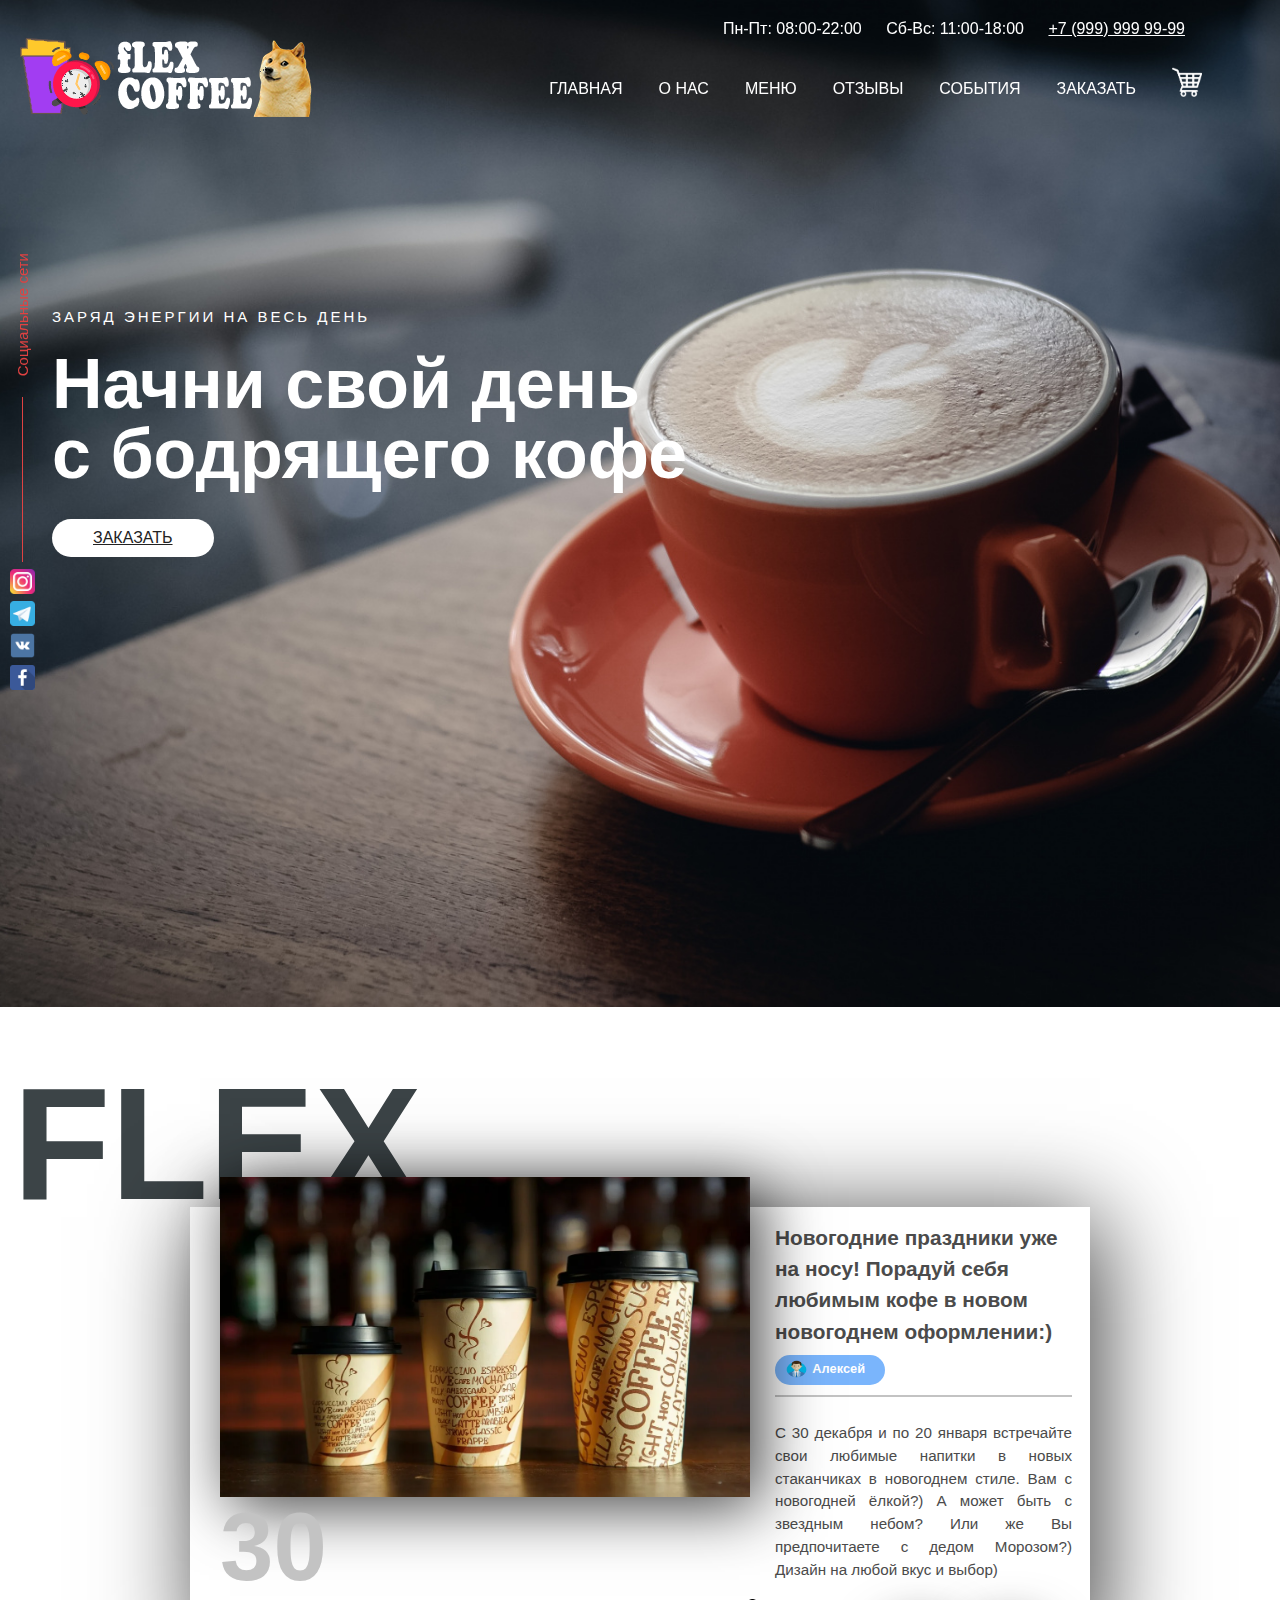
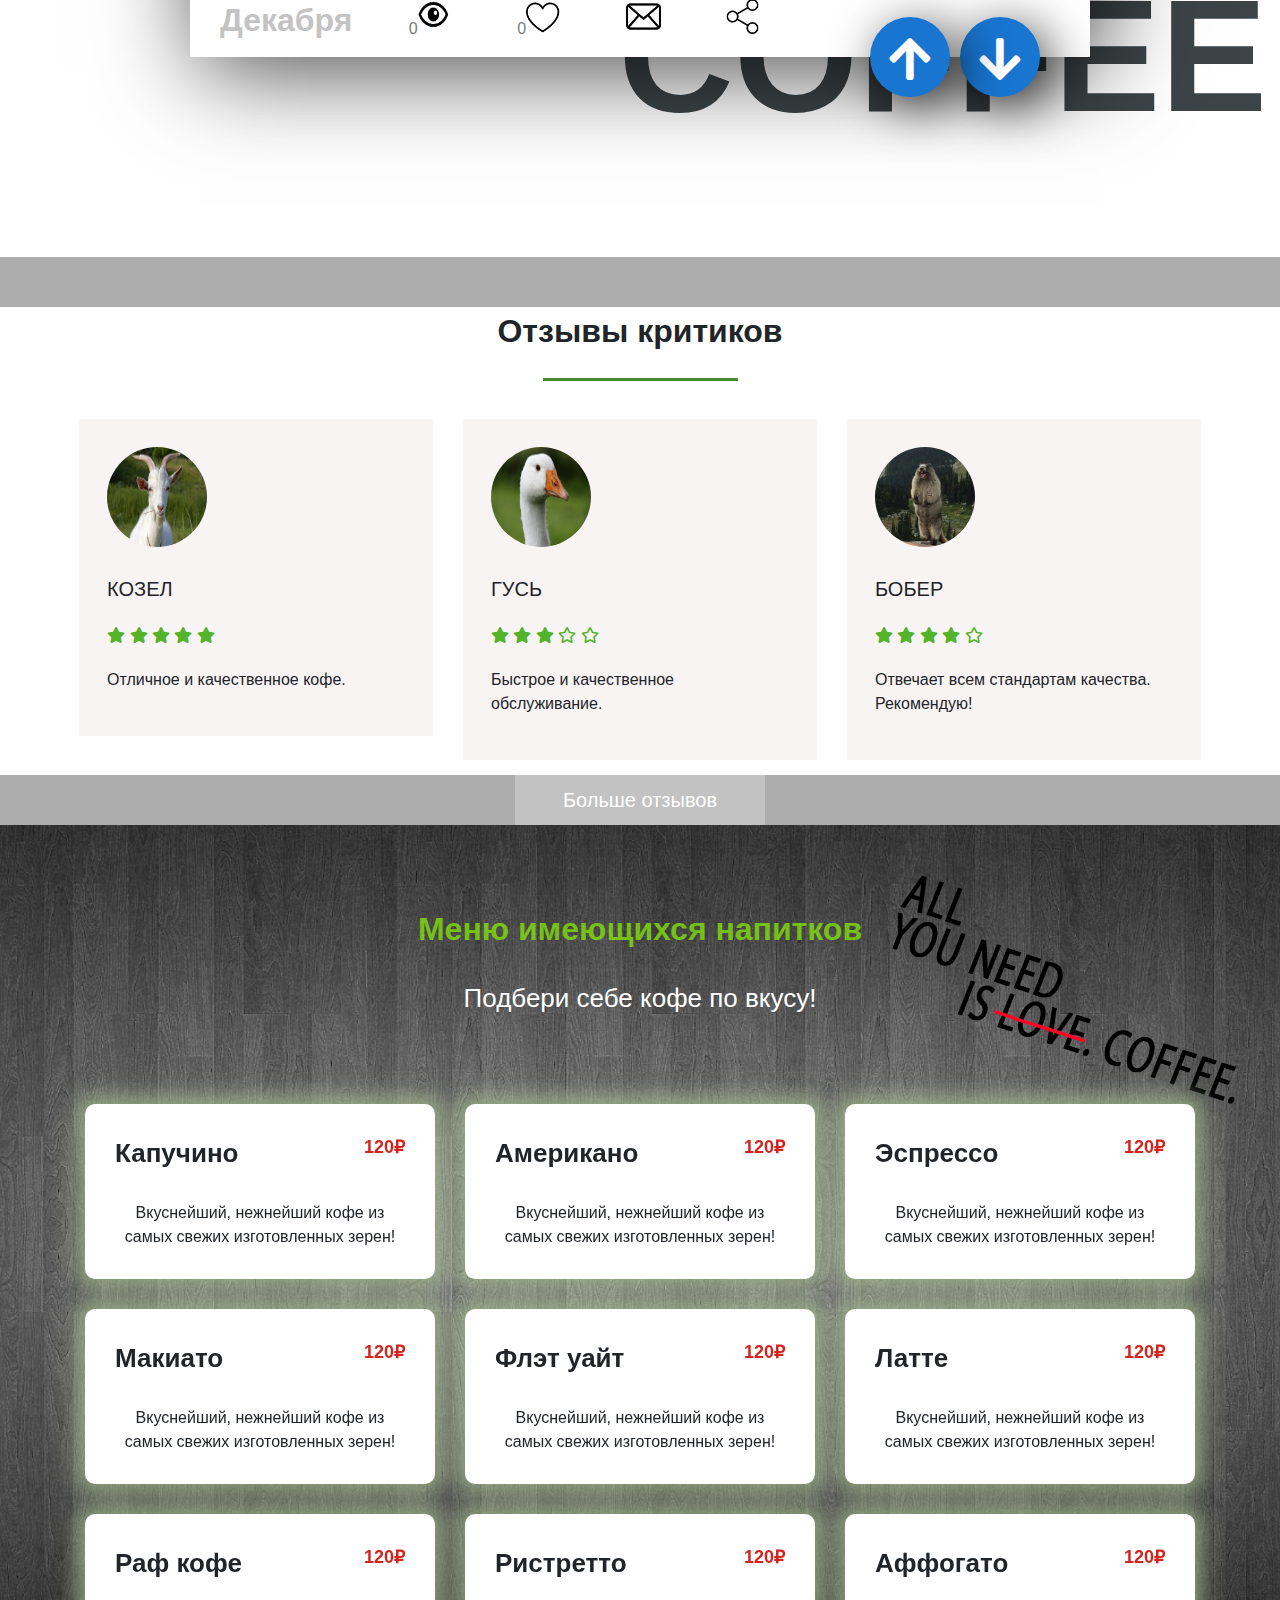
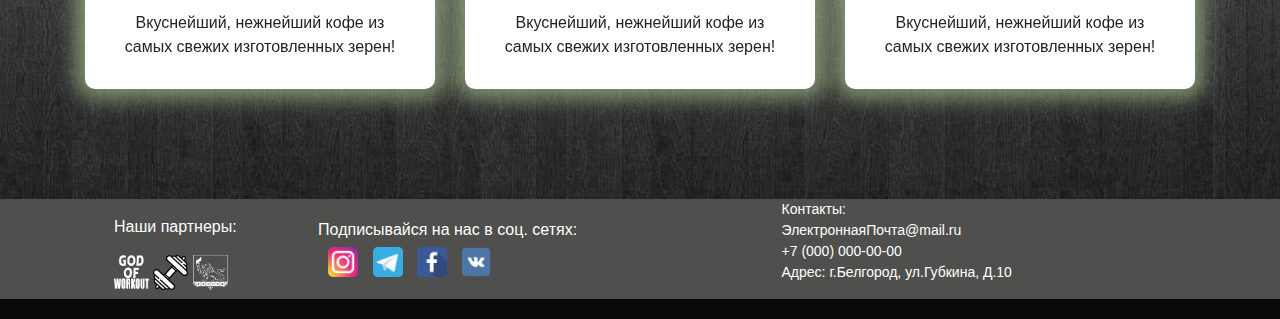
<file: reviewsAndEvents.html>
<!DOCTYPE html>
<html lang="en">
<head>
    <meta charset="UTF-8">
    <meta name="viewport" content="width=device-width, initial-scale=1">
    <title>Flex Coffee</title>
    <link href="https://fonts.googleapis.com/css?family=Poppins:100,200,400,300,500,600,700" rel="stylesheet"> 
    <link rel="stylesheet" href="https://use.fontawesome.com/releases/v5.5.0/css/all.css">
    <link href="https://fonts.googleapis.com/css?family=Great+Vibes" rel="stylesheet">
    <link rel="stylesheet" href="css/style.css">
    <link rel="icon" href="icons/logo.ico" type="image/x-icon">
</head>
<body>

    <!--навигационное меню-->
    <header id="header" id="home">
        <div class="header-top">
            <div class="container">
                <div class="row justify-content-end">
                    <div class="Schedule">
                        <ul>
                            <li>
                                Пн-Пт: 08:00-22:00
                            </li>
                            <li>
                                Сб-Вс: 11:00-18:00
                            </li>
                            <li>
                                <a href="+7 (919) 438 51-99">+7 (999) 999 99-99</a>
                            </li>				  					
                        </ul>
                    </div>
                </div>			  					
            </div>
        </div>
        <div class="container">
            <div class="row align-items-center justify-content-between d-flex">
                <div id="logo">
                    <a href="index.html"><img src="img/logo.png" alt="" title="" /></a>
                </div>
                <nav id="nav-menu-container">
                    <ul class="nav-menu">
                        <li class="menu-active"><a href="index.html#home">Главная</a></li>
                        <li class="menu-active"><a href="index.html#about">О нас</a></li>
                        <li class="menu-active"><a href="index.html#coffee">Меню</a></li>
                        <li class="menu-active"><a href="reviewsAndEvents.html#review">Отзывы</a></li>
                        <li class="menu-active"><a href="reviewsAndEvents.html#blog">События</a></li>
                        <li class="menu-active"><a href="#openModal">Заказать</a></li>
                        <li class="menu-active"><a href="#buy"><img class="buyCoffee" src="img/Корзина.png"></a></li>
                    </ul>
                </nav>

                <!--гамбургер меню-->
                <div class="hamburger-menu">
                    <input id="menu__toggle" type="checkbox" />
                    <label class="menu__btn" for="menu__toggle">
                      <span></span>
                    </label>
                    <div id="logoGam">
                        <a href="index.html"><img src="img/signatureWinter.png" alt="" title="" /></a>
                    </div>
                    <ul class="menu__box">
                      <li><a class="menu__item" href="index.html#home">Главная</a></li>
                      <li><a class="menu__item" href="index.html#about">О нас</a></li>
                      <li><a class="menu__item" href="index.html#coffee">Меню</a></li>
                      <li><a class="menu__item" href="reviewsAndEvents.html#review">Отзывы</a></li>
                      <li><a class="menu__item" href="reviewsAndEvents.html#blog">События</a></li>
                      <li><a class="menu__item" href="#openModal">Заказать</a></li>
                      <li><a class="menu__item" href="#buy">Корзина</a></li>
                    </ul>
                </div> 		
            </div>
        </div>
    </header>
    <!--навигационное меню-->

    <!-- банер начальный -->
    <section class="banner-area" id="home">	
        <div class="containerBanner">
            <div class="row fullscreen d-flex align-items-center justify-content-start">
                <div class="banner-content col-lg-7">
                    <h6 class="text-white text-uppercase">Заряд энергии на весь день</h6>
                    <h1>
                        Начни свой день <br>
                        с бодрящего кофе				
                    </h1>

                    <!--Модальное окно кнопка-->
                    <a href="#openModal" class="primary-btn text-uppercase">Заказать</a>
                    <!--Модальное окно кнопка-->

                </div>											
            </div>
        </div>
    </section>
	<!-- банер -->

    <!--Модальное окно-->
    <div id="openModal" class="modal">
        <div class="modal-dialog">
          <div class="modal-content">
            <div class="modal-header">
              <h3 class="modal-title">Оформить заказ</h3>
              <a href="#close" title="Close" class="close">X</a>
            </div>
            <div class="modal-body"> 
              <form>
                <h3>Выбор кофе</h3>
                <div class="containerCoffeeModal">

                    Капучино:<input type="number" name="someid" placeholder="0" min="0" class="textBoxCoffee" id="CappuccinoNum"/>
                    Сахар:<input type="number" name="someid" placeholder="0" min="0" class="textBoxCoffee" id="CappuccinoSugar"/>
                    <br>
                    Молоко: <input type="checkbox" name="scales" id="CappuccinoMilk">
                    Добавки:
                    <select id="selectvalue" class="CappuccinoSelect">
                        <option>Нет</option>
                        <option>Карамель</option>    
                        <option>Шоколад</option>
                        <option>Покислее</option>
                        <option>Поострее</option>
                        <option>Погорчее</option>
                    </select>

                </div>
                <div class="containerCoffeeModal">
                    
                    Американо:<input type="number" name="someid" placeholder="0" min="0" class="textBoxCoffee" id="AmericanoNum"/>
                    Сахар:<input type="number" name="someid" placeholder="0" min="0" class="textBoxCoffee" id="AmericanoSugar"/>
                    <br>
                    Молоко: <input type="checkbox" name="scales" id="AmericanoMilk">
                    Добавки:
                    <select id="selectvalue" class="AmericanoSelect">
                        <option>Нет</option>
                        <option>Карамель</option>    
                        <option>Шоколад</option>
                        <option>Покислее</option>
                        <option>Поострее</option>
                        <option>Погорчее</option>
                    </select>

                </div>
                <div class="containerCoffeeModal">
                    
                    Эспрессо:<input type="number" name="someid" placeholder="0" min="0" class="textBoxCoffee" id="EspressoNum"/>
                    Сахар:<input type="number" name="someid" placeholder="0" min="0" class="textBoxCoffee" id="EspressoSugar"/>
                    <br>
                    Молоко: <input type="checkbox" name="scales" id="EspressoMilk">
                    Добавки:
                    <select id="selectvalue" class="EspressoSelect">
                        <option>Нет</option>
                        <option>Карамель</option>    
                        <option>Шоколад</option>
                        <option>Покислее</option>
                        <option>Поострее</option>
                        <option>Погорчее</option>
                    </select>

                </div>
                <div class="containerCoffeeModal">

                    Макиато:<input type="number" name="someid" placeholder="0" min="0" class="textBoxCoffee" id="MacchiatoNum"/>
                    Сахар:<input type="number" name="someid" placeholder="0" min="0" class="textBoxCoffee" id="MacchiatoSugar"/>
                    <br>
                    Молоко: <input type="checkbox" name="scales" id="MacchiatoMilk">
                    Добавки:
                    <select id="selectvalue" class="MacchiatoSelect">
                        <option>Нет</option>
                        <option>Карамель</option>    
                        <option>Шоколад</option>
                        <option>Покислее</option>
                        <option>Поострее</option>
                        <option>Погорчее</option>
                    </select>

                </div>
                <div class="containerCoffeeModal">
                    
                    Флэт уайт:<input type="number" name="someid" placeholder="0" min="0" class="textBoxCoffee" id="flatWhiteNum"/>
                    Сахар:<input type="number" name="someid" placeholder="0" min="0" class="textBoxCoffee" id="flatWhiteSugar"/>
                    <br>
                    Молоко: <input type="checkbox" name="scales" id="flatWhiteMilk">
                    Добавки:
                    <select id="selectvalue" class="flatWhiteSelect">
                        <option>Нет</option>
                        <option>Карамель</option>    
                        <option>Шоколад</option>
                        <option>Покислее</option>
                        <option>Поострее</option>
                        <option>Погорчее</option>
                    </select>

                </div>
                <div class="containerCoffeeModal">
                    
                    Латте:<input type="number" name="someid" placeholder="0" min="0" class="textBoxCoffee" id="latteNum"/>
                    Сахар:<input type="number" name="someid" placeholder="0" min="0" class="textBoxCoffee" id="latteSugar"/>
                    <br>
                    Молоко: <input type="checkbox" name="scales" id="latteMilk">
                    Добавки:
                    <select id="selectvalue" class="latteSelect">
                        <option>Нет</option>
                        <option>Карамель</option>    
                        <option>Шоколад</option>
                        <option>Покислее</option>
                        <option>Поострее</option>
                        <option>Погорчее</option>
                    </select>

                </div>
                <div class="containerCoffeeModal">
                    
                    Раф кофе:<input type="number" name="someid" placeholder="0" min="0" class="textBoxCoffee" id="rafCoffeeNum"/>
                    Сахар:<input type="number" name="someid" placeholder="0" min="0" class="textBoxCoffee" id="rafCoffeeSugar"/>
                    <br>
                    Молоко: <input type="checkbox" name="scales" id="rafCoffeeMilk">
                    Добавки:
                    <select id="selectvalue" class="rafCoffeeSelect">
                        <option>Нет</option>
                        <option>Карамель</option>    
                        <option>Шоколад</option>
                        <option>Покислее</option>
                        <option>Поострее</option>
                        <option>Погорчее</option>
                    </select>
                
                </div>
                <div class="containerCoffeeModal">
                    
                    Ристретто:<input type="number" name="someid" placeholder="0" min="0" class="textBoxCoffee" id="ristrettoNum"/>
                    Сахар:<input type="number" name="someid" placeholder="0" min="0" class="textBoxCoffee" id="ristrettoSugar"/>
                    <br>
                    Молоко: <input type="checkbox" name="scales" id="ristrettoMilk">
                    Добавки:
                    <select id="selectvalue" class="ristrettoSelect">
                        <option>Нет</option>
                        <option>Карамель</option>    
                        <option>Шоколад</option>
                        <option>Покислее</option>
                        <option>Поострее</option>
                        <option>Погорчее</option>
                    </select>
                
                </div>
                <div class="containerCoffeeModal">
                    
                    Аффогато:<input type="number" name="someid" placeholder="0" min="0" class="textBoxCoffee" id="affogatoNum"/>
                    Сахар:<input type="number" name="someid" placeholder="0" min="0" class="textBoxCoffee" id="affogatoSugar"/>
                    <br>
                    Молоко: <input type="checkbox" name="scales" id="affogatoMilk">
                    Добавки:
                    <select id="selectvalue" class="affogatoSelect">
                        <option>Нет</option>
                        <option>Карамель</option>    
                        <option>Шоколад</option>
                        <option>Покислее</option>
                        <option>Поострее</option>
                        <option>Погорчее</option>
                    </select>
                
                </div>
                <div class="personalData">
                    Имя: <input type="text" name="someid" placeholder="Подпись на стаканчике" class="textBoxCoffeeName"/>
                </div>
                <div class="personalData">
                    Адрес: <input type="text" name="someid" placeholder="Адрес доставки" class="textBoxCoffeeAddress"/>
                </div>
                <div class="personalData">
                    Телефон: <input type="text" name="someid" placeholder="Номер телефона" class="textBoxCoffeePhone"/>
                </div>
                <div class="priceAndBtnCoffee">
                    <span class="priceCoffee">Стоимость: 0 руб.</span>
                </div>
                <div>   
                    <span>
                        <a class="btnBuyCoffee">Оформить заказ</a>
                    </span>
                </div>
              </form>
            </div>
          </div>
        </div>
      </div>
    <!--Модальное окно-->

    <!-- новости -->
    <div class="fond" id="blog">
        <span class="s1">FLEX</span>
        <span class="s2">COFFEE</span>
    </div>
    <div class="card">
        <div class="thumbnail">
            <img class="left" src="img/News.png">
        </div>
        <div class="right">
            <h1 id="themeNews">Новогодние праздники уже на носу! Порадуй себя любимым кофе в новом новогоднем оформлении:)</h1>
            <div class="author">
                <img src="img/avatar.png">
                <h2 id="nameNews">Алексей</h2>
            </div>
            <div class="separator"></div>
            <p id="descriptionNews">С 30 декабря и по 20 января встречайте свои любимые напитки в новых стаканчиках 
                в новогоднем стиле. Вам с новогодней ёлкой?) А может быть с звездным небом? Или же
                Вы предпочитаете с дедом Морозом?) Дизайн на любой вкус и выбор)
            </p>
        </div>
        <h5 class="num_new">30</h5>
        <h6 class="mounth">Декабря</h6>
        <ul class="new-butt">
            <li id="lookNews">0<img src="img/глаз.png"></li>
            <li id="likeNews">0<img class="like-heart" src="img/heart.png"></li>
            <li><img class="message-news" src="img/email.png"></li>
            <li><img class="repost-news" src="img/sharing.png"></i></li>
        </ul>
        <div class="fab" id="newsDown"><i class="fa fa-arrow-down fa-3x"></i></div>
        <div class="fab-up" id="newsUp"><i class="fa fa-arrow-up fa-3x"></i></div>
    </div>   
    <!-- новости -->

    <!-- отзывы критиков -->
    <div class="koguvcavis-varazdel" id="review"></div>
    <div class="sestim-donials"></div>
    <h1 class="center-comment">Отзывы критиков</h1>
    <div class="sectionesag"></div>
    <div class="sagestim-lonials">
        <div class="vemotau-vokusipol">
            <div class="testimonial">
                <img src="img/Аватарка1.png" alt="">
                <div class="gecedanam">Козел</div>
                <div class="apogered-gselected">
                    <i class="fas fa-star"></i>
                    <i class="fas fa-star"></i>
                    <i class="fas fa-star"></i>
                    <i class="fas fa-star"></i>
                    <i class="fas fa-star"></i>
                </div>
                <p>Отличное и качественное кофе.</p>
            </div>
        </div>
        <div class="vemotau-vokusipol">
            <div class="testimonial">
                <img src="img/Аватарка2.png" alt="">
                <div class="gecedanam">Гусь</div>
                <div class="apogered-gselected">
                    <i class="fas fa-star"></i>
                    <i class="fas fa-star"></i>
                    <i class="fas fa-star"></i>
                    <i class="far fa-star"></i>
                    <i class="far fa-star"></i>
                </div>
                <p>Быстрое и качественное обслуживание.</p>
            </div>
        </div>
        <div class="vemotau-vokusipol">
            <div class="testimonial">
                <img src="img/Аватарка3.png" alt="">
                <div class="gecedanam">Бобер</div>
                <div class="apogered-gselected">
                    <i class="fas fa-star"></i>
                    <i class="fas fa-star"></i>
                    <i class="fas fa-star"></i>
                    <i class="fas fa-star"></i>
                    <i class="far fa-star"></i>
                </div>
                <p>Отвечает всем стандартам качества. Рекомендую!</p>
            </div>
        </div>
    </div>
    <div class="box-1">
        <div class="btn btn-one" id="commentBtn">
          <span>Больше отзывов</span>
        </div>
    </div>
    <!-- отзывы критиков -->
  
    <!--Социальные сети, вид сбоку-->
    <div class="sidepanel">
        <div class="sidepanel__text"><span>Социальные сети</span></div>
        <div class="sidepanel__divider"></div>
        <a href="#" class="sidepanel__icon">
            <img src="img/instagram_icon.png" alt="instagram">
        </a>
        <a href="#" class="sidepanel__icon">
            <img src="img/telegram_icon.png" alt="telegram">
        </a>
        <a href="#" class="sidepanel__icon">
            <img src="img/vk_icon.png" alt="vk">
        </a>
        <a href="#" class="sidepanel__icon">
            <img src="img/facebook_icon.png" alt="facebook">
        </a>
    </div>
    <!--Социальные сети, вид сбоку-->

    <!--Меню напитков-->
    <section class="menu-product section-prod" id="coffee">
        <div class="container">
            <div class="row d-flex justify-content-center">
                <div class="menu-content">
                    <div class="title text-center">
                        <h1 class="one-text-menu">Меню имеющихся напитков</h1>
                        <p class="text-menu">Подбери себе кофе по вкусу!</p>
                        <img class="love_or_coffee" src="img/text.png" alt="love_or_coffee">
                    </div>
                </div>
            </div>						
            <div class="row">
                <div class="col-lg-4">
                    <div class="single-menu">
                        <div class="title-div justify-content-between d-flex">
                            <h4>Капучино</h4>
                            <p class="price">
                                120₽
                            </p>
                        </div>
                        <p class="exit-text">
                            Вкуснейший, нежнейший кофе из самых свежих изготовленных зерен!
                        </p>								
                    </div>
                </div>
                <div class="col-lg-4">
                    <div class="single-menu">
                        <div class="title-div justify-content-between d-flex">
                            <h4>Американо</h4>
                            <p class="price">
                                120₽
                            </p>
                        </div>
                        <p class="exit-text">
                            Вкуснейший, нежнейший кофе из самых свежих изготовленных зерен!
                        </p>								
                    </div>
                </div>
                <div class="col-lg-4">
                    <div class="single-menu">
                        <div class="title-div justify-content-between d-flex">
                            <h4>Эспрессо</h4>
                            <p class="price">
                                120₽
                            </p>
                        </div>
                        <p class="exit-text">
                            Вкуснейший, нежнейший кофе из самых свежих изготовленных зерен!
                        </p>							
                    </div>
                </div>	
                <div class="col-lg-4">
                    <div class="single-menu">
                        <div class="title-div justify-content-between d-flex">
                            <h4>Макиато</h4>
                            <p class="price">
                                120₽
                            </p>
                        </div>
                        <p class="exit-text">
                            Вкуснейший, нежнейший кофе из самых свежих изготовленных зерен!
                        </p>								
                    </div>
                </div>
                <div class="col-lg-4">
                    <div class="single-menu">
                        <div class="title-div justify-content-between d-flex">
                            <h4>Флэт уайт</h4>
                            <p class="price">
                                120₽
                            </p>
                        </div>
                        <p class="exit-text">
                            Вкуснейший, нежнейший кофе из самых свежих изготовленных зерен!
                        </p>								
                    </div>
                </div>
                <div class="col-lg-4">
                    <div class="single-menu">
                        <div class="title-div justify-content-between d-flex">
                            <h4>Латте</h4>
                            <p class="price">
                                120₽
                            </p>
                        </div>
                        <p class="exit-text">
                            Вкуснейший, нежнейший кофе из самых свежих изготовленных зерен!
                        </p>								
                    </div>
                </div>
                <div class="col-lg-4">
                    <div class="single-menu">
                        <div class="title-div justify-content-between d-flex">
                            <h4>Раф кофе</h4>
                            <p class="price">
                                120₽
                            </p>
                        </div>
                        <p class="exit-text">
                            Вкуснейший, нежнейший кофе из самых свежих изготовленных зерен!
                        </p>								
                    </div>
                </div>
                <div class="col-lg-4">
                    <div class="single-menu">
                        <div class="title-div justify-content-between d-flex">
                            <h4>Ристретто</h4>
                            <p class="price">
                                120₽
                            </p>
                        </div>
                        <p class="exit-text">
                            Вкуснейший, нежнейший кофе из самых свежих изготовленных зерен!
                        </p>								
                    </div>
                </div>
                <div class="col-lg-4">
                    <div class="single-menu">
                        <div class="title-div justify-content-between d-flex">
                            <h4>Аффогато</h4>
                            <p class="price">
                                120₽
                            </p>
                        </div>
                        <p class="exit-text">
                            Вкуснейший, нежнейший кофе из самых свежих изготовленных зерен!
                        </p>								
                    </div>
                </div>															
            </div>
        </div>	
    </section>
	<!--Меню напитки-->

    <!--Футер сайта-->
    <footer>
        <div class="the-end-footer">
            <div class="footer-container partners">
                <p>Наши партнеры:</p>
                <a href="https://at-ex-tenebris.github.io/AtExTenebris.github.io/">
                    <img src="img/GantleName.png" alt="sport">
                    <img src="img/Gantle.png" alt="sport">
                </a>      
                <a href="https://www.bstu.ru/">
                    <img src="img/bstu.png" alt="university" class="pictureBstu">
                </a>        
            </div>
            <div class="footer-container footer-messagers">
                Подписывайся на нас в соц. сетях:
                <div>
                    <a href="#"><img class="footer-mess" src="img/instagram_icon.png" alt="instagram"></a>
                    <a href="#"><img class="footer-mess" src="img/telegram_icon.png" alt="telegram"></a>
                    <a href="#"><img class="footer-mess" src="img/facebook_icon.png" alt="facebook"></a>
                    <a href="#"><img class="footer-mess" src="img/vk_icon.png" alt="vk"></a>
                </div>
            </div>
            <div class="footer-container margin50px">
                Контакты:<br>
                ЭлектроннаяПочта@mail.ru<br>
                +7 (000) 000-00-00<br>
                Адрес: г.Белгород, ул.Губкина, Д.10
            </div>
        </div>
        <div class="the-end-footer-black"></div>
    </footer>
    <!--Футер сайта-->

    <script src="js/scriptIndex.js"></script>
</body>
</html>
</file>
<file: css/style.css>
/*общие настройки*/
article, aside, dialog, figcaption, figure, footer, header, hgroup, main, nav, section {
    display: block;
}
*, *::before, *::after {
    box-sizing: border-box;
}
html {
    font-family: sans-serif;
    line-height: 1.15;
    -webkit-text-size-adjust: 100%;
    -ms-text-size-adjust: 100%;
    -ms-overflow-style: scrollbar;
    -webkit-tap-highlight-color: transparent;
}
body {
    margin: 0;
    font-family: -apple-system, BlinkMacSystemFont, "Segoe UI", Roboto, "Helvetica Neue", Arial, sans-serif, "Apple Color Emoji", "Segoe UI Emoji", "Segoe UI Symbol";
    font-size: 1rem;
    font-weight: 400;
    line-height: 1.5;
    color: #212529;
    text-align: left;
    background-color: #fff;
  }

  h1, h2, h3, h4, h5, h6 {
    margin-top: 0;
    margin-bottom: 0.5rem;
  }
  /*общие настройки*/

/*гамбургер*/

.hamburger-menu {
    display: none;
}
#logoGam {
    display: none;
}
@media screen and (max-width: 990px) {
    .hamburger-menu {
        display: block;
    }
    #nav-menu-container {
        display: none;
    } 
    .Schedule {
        display: none;
    } 
    #logo {
        display: none;
    }
    #header {
        height: 65px;
    }
    #logoGam {
        display: block;
    }
}
@media screen and (max-width: 816px) {
    #logoGam {
        margin-left: 40px;
    }
}
@media screen and (max-width: 565px) {
    #logoGam {
        margin-left: 60px;
    }
}
#menu__toggle {
    opacity: 0;
}
#menu__toggle:checked + .menu__btn > span {
    transform: rotate(45deg);
}
#menu__toggle:checked + .menu__btn > span::before {
    top: 0;
    transform: rotate(0deg);
}
#menu__toggle:checked + .menu__btn > span::after {
    top: 0;
    transform: rotate(90deg);
}

/*#menu__toggle:checked ~ .menu__box {
    left: 0 !important;
}*/
.menu__btn {
    position: fixed;
    top: 40px;
    left: 20px;
    width: 26px;
    height: 26px;
    cursor: pointer;
    z-index: 1;
}
.menu__btn > span,
.menu__btn > span::before,
.menu__btn > span::after {
    display: block;
    position: absolute;
    width: 100%;
    height: 2px;
    background-color: #ffffff;
    transition-duration: .25s;
}
.menu__btn > span::before {
    content: '';
    top: -8px;
}
.menu__btn > span::after {
    content: '';
    top: 8px;
}
.menu__box {
    display: block;
    position: fixed;
    top: 0;
    left: -100%;
    width: 200px;
    height: 100%;
    margin: 0;
    padding: 80px 0;
    list-style: none;
    background-color: #855933de;
    box-shadow: 2px 2px 6px rgb(255, 255, 255);
    transition-duration: .25s;
}
.menu__item {
    display: block;
    padding: 12px 24px;
    color: rgb(255, 255, 255);
    font-family: 'Roboto', sans-serif;
    font-size: 20px;
    font-weight: 600;
    text-decoration: none;
    transition-duration: .25s;
}
.menu__item:hover {
    background-color: #97421aad;
}
/*Гамбургер*/

/*Навигационное меню*/
#header {
    padding: 1px 0;
    position: fixed;
    left: 0;
    top: 0;
    right: 0;
    transition: all 0.5s;
    z-index: 997;
}
#header.header-scrolled {
    background: rgba(20, 2, 0, 0.8);
    transition: all 0.5s;
}
#header #logo h1 {
    font-size: 34px;
    margin: 0;
    padding: 0;
    line-height: 1;
    font-weight: 700;
    letter-spacing: 3px;
}
#logo {
    margin-top: -20px;
    margin-left: -120px;
}
#header #logo h1 a, #header #logo h1 a:hover {
    color: #fff;
    padding-left: 10px;
    border-left: 4px solid #b68834;
} 
#header #logo img {
    padding: 0;
    margin: 0;
}
.header-top ul {
    text-align: right;
    margin-right: 5px;
}  
.header-top ul li a {
    color: #fff;
}
#header #logo h1 a, #header #logo h1 a:hover {
    color: #fff;
    padding-left: 10px;
    border-left: 4px solid #b68834;
}
.header-top ul {
    text-align: right;
    margin-right: 5px;
}       
.header-top ul li {
    color: #fff;
    display: inline-block;
    margin-right: 20px;
}      
.header-top ul li a {
    color: #fff;
}
.justify-content-end {
    justify-content: flex-end !important;
}
.align-items-center {
    align-items: center !important;
}
.justify-content-between {
    justify-content: space-between !important;   
}




@media screen and (max-width: 1400px) {
    #logo {
        padding-left: 2%;
    }
}
@media screen and (max-width: 1350px) {
    #logo {
        padding-left: 4%;
    }
}
@media screen and (max-width: 1300px) {
    #logo {
        padding-left: 6%;
    }
}
@media screen and (max-width: 1250px) {
    #logo {
        padding-left: 8%;
    }
}
@media screen and (max-width: 1050px) {
    #logo {
        padding-left: 10%;
    }
}
@media screen and (max-width: 1000px) {
    #logo img {
        width: 255px;
        height: 68px;
    }
    #logo {
        padding-left: 14%;
    }
}

#nav-menu-container {
    margin: 0;
}
.nav-menu, .nav-menu * {
    margin: 0;
    padding: 0;
    list-style: none;
}
.nav-menu ul {
    position: absolute;
    display: none;
    top: 100%;
    left: 0;
    z-index: 99;
}
.nav-menu li {
    position: relative;
    white-space: nowrap;
}
.nav-menu > li {
    float: left;
}
.nav-menu li:hover > ul,
.nav-menu li.sfHover > ul {
    display: block;
}
.nav-menu ul ul {
    top: 0;
    left: 100%;
}
.nav-menu ul li {
    min-width: 180px;
    text-align: left;
}

  /* стиль меню */
.nav-menu a {
    padding: 0 8px 0px 8px;
    text-decoration: none;
    display: inline-block;
    color: #fff;
    font-weight: 400;
    font-size: 16px;
    text-transform: uppercase;
    outline: none;
}
.nav-menu > li {
    margin-left: 20px;
}
.nav-menu ul {
    margin: 16px 0 0 0;
    padding: 10px;
    box-shadow: 0px 0px 30px rgba(127, 137, 161, 0.25);
    background: #fff;
}
.nav-menu ul li {
    transition: 0.3s;
} 
.nav-menu ul li a {
    padding: 10px;
    color: #333;
    transition: 0.3s;
    display: block;
    font-size: 12px;
    text-transform: none;
}
.nav-menu ul li:hover > a {
    color: #b68834;
}
.nav-menu ul ul {
    margin: 0;
}
/* анимация меню */
.menu-active{
    transition: 0.5s; /* Время эффекта */
    text-align: center; 
  }
.menu-active:hover {
    transform: scale(1.6); /* Увеличиваем масштаб */
}
.buyCoffee {
    width: 30px;
    height: 30px;
    margin-top: -10px;
}
/*Навигационное меню*/

/*Банер*/
.banner-area {
    background: url(../img/header-bg.jpg) center;
    background-size: cover;
}
.align-items-center {
    align-items: center !important;
}
.justify-content-start {
    height: 1007px;
}
.containerBanner {
    max-width: 1350px;
    width: 100%;
    padding-right: 15px;
    padding-left: 15px;
    margin-right: auto;
    margin-left: auto;
}
.banner-content {
    padding-bottom: 12%;
    margin-left: 1%;
} 
.banner-content h1 {
    color: #fff;
    font-size: 70px;
    font-weight: 600;
    line-height: 1em;
    margin-top: 20px;
    margin-bottom: 30px;
}
.banner-content h1 span {
    font-weight: 700;
} 
.banner-content h6 {
    font-weight: 400;
    letter-spacing: 3px;
    font-size: 15px;
}
.generic-banner .generic-banner-content h2 {
    line-height: 1.2em;
    margin-bottom: 20px;
}
.generic-banner .generic-banner-content p {
    text-align: center;
    font-size: 16px;
}
.text-white {
    color: #fff !important;
    color: #fff;
}
.text-uppercase {
    text-transform: uppercase !important;
}
.primary-btn {
    background-color: #b68834;
    line-height: 36px;
    padding-left: 30px;
    padding-right: 60px;
    border-radius: 25px;
    border: none;
    color: #fff;
    display: inline-block;
    font-weight: 500;
    position: relative;
    -webkit-transition: all 0.3s ease 0s;
    -moz-transition: all 0.3s ease 0s;
    -o-transition: all 0.3s ease 0s;
    transition: all 0.3s ease 0s;
    cursor: pointer;
    text-transform: uppercase;
    position: relative;
}
.primary-btn:focus {
    outline: none;
}
.primary-btn span {
    color: #fff;
    position: absolute;
    top: 50%;
    transform: translateY(-60%);
    right: 30px;
    -webkit-transition: all 0.3s ease 0s;
    -moz-transition: all 0.3s ease 0s;
    -o-transition: all 0.3s ease 0s;
    transition: all 0.3s ease 0s;
}
.primary-btn:hover {
    color: #fff;
}
.primary-btn:hover span {
    color: #fff;
    right: 20px;
}
.primary-btn.white {
    border: 1px solid #fff;
    color: #fff;
}
.primary-btn.white span {
    color: #fff;
}
.primary-btn.white:hover {
    background: #fff;
    color: #b68834;
}
.primary-btn.white:hover span {
    color: #b68834;
}
.primary-btn {
    background: #fff;
    border: 1px solid transparent;
    color: #222;
    padding-left: 40px;
    padding-right: 40px;
    border-radius: 50px;
}
.primary-btn:hover {
    border: 1px solid #fff;
    background: transparent;
    color: #fff;
}


@media screen and (max-width: 1375px) {
    .containerBanner {
        max-width: 1200px;
    }
}

@media screen and (max-width: 770px) {
    .banner-content h1 {
        font-size: 60px;
    }
    .containerBanner {
        max-width: 700px;
    }
}
@media screen and (max-width: 580px) {
    .banner-content h1 {
        font-size: 50px;
    }
    .banner-content h6 {
        font-size: 16px;
    }
    .containerBanner {
        max-width: 500px;
    }
}
@media screen and (max-width: 485px) {  
    .banner-content h1 {
        font-size: 40px;
    }
    .banner-content h6 {
        font-size: 14px;
    }
    .containerBanner {
        max-width: 450px;
    }
}
@media screen and (max-width: 400px) {
    .banner-content h1 {
        font-size: 30px;
    }
    .banner-content h6 {
        font-size: 12px;
    }
    .containerBanner {
        max-width: 300px;
    }
}
/*Банер*/

/*О нас и видео превью*/
.video-play {
    width: 590px;
    height: 332px;
    box-shadow: 0px 0px 15px 10px #000;
}
.info-coffe {
    margin-top: 30px;
}
.pb-100 {
    padding-bottom: 100px;
}
.pt-40 {
    padding-top: 40px;
}
.row.no-margin {
    margin-left: 0;
    margin-right: 0;
}
.justify-content-start {
    justify-content: flex-start !important;
}
.video-right {
    background-size: cover;
    height: 350px;
    border-radius: 10px;
} 
.video-right .overlay-bg {
    border-radius: 10px;
    background-color: rgba(0, 0, 0, 0.78);
}
.video-right .play-btn {
    z-index: 2;
}
.justify-content-center {
    justify-content: center !important;
}
.video-left {
    padding-left: 10%;
    width: 500px;
}
.video-left h6 {
    text-transform: uppercase;
    letter-spacing: 2px;
    color: #b68834;
    font-size: 14px;
    font-weight: 300;
}
.video-left h1 {
    padding-bottom: 20px;
    font-size: 26px;
}
.video-left p span {
    color: #000;
    font-weight: 400;
}
.fix-top {
    margin-top: 50px;
}
.img-fluid {
    max-width: 100%;
    height: auto;
}
@media screen and (max-width: 1200px) {
    .video-left h1 {
        padding-bottom: 20px;
        font-size: 22px;
    }
    .video-left {
        padding-left: 10%;
    }
    .video-left span {
        font-size: 14px;
    }
    .video-left p {
        font-size: 14px;
    }
    .video-left h6 {
        font-size: 12px;
    }
    .video-play {
        width: 500px;
        height: 281px;
    }
    .video-right {
        width: 400px;
    }  
}
@media screen and (max-width: 990px) {
    .video-left {
        width: 300px;
        padding-left: 30px;
    }
    .video-right {
        height: 200px;
        width: 350px;
    }
    .content-previe {
        width: 100%;
    }
    .video-play {
        width: 350px;
        height: 197px;
    }
    .video-left span {
        font-size: 12px;
    }
    .video-left p {
        font-size: 12px;
    }
    .video-left h6 {
        font-size: 9px;
    }
    .video-left h1 {
        font-size: 14px;
    }
    .fix-top {
        padding-bottom: 5%;
    }
}
@media screen and (max-width: 770px) {
    .video-right {
        width: 100%;
        margin-left: 25%;
    }
    .video-left {
        margin-left: 20%;
        margin-top: 20px;
        width: 100%;
        text-align: center;
    }
}
@media screen and (max-width: 650px) {
    .video-right {
        width: 100%;
        margin-left: 15%;
    }
    .video-left {
        margin-left: 10%;
    }
}
@media screen and (max-width: 480px) {  
    .video-right {
        width: 100%;
        margin-left: 10%;
    }
    .video-left {
        margin-left: 3%;
    }
}
@media screen and (max-width: 425px) {
    .video-play {
        width: 245px;
        height: 138px;
    }
    .video-left {
        margin-left: 3%;
        margin-top: -2%;
    }
    .video-right {
        margin-top: -10%;
    }
}
@media screen and (max-width: 400px)
{
    .video-left {
        margin-top: -1%;
    }
}
/*О нас и видео превью*/

/*боковое меню соц.сетей*/
.sidepanel {
    position:fixed;
    left:30px;
    top:240px;
    height:450px;
    width:25px;
    display:flex;
    flex-direction:column;
    justify-content:space-between;
    align-items:center
}
.sidepanel__text {
    width:150px;
    height:150px;
    font-size:15px;
    color:rgb(224, 66, 66);
}
.sidepanel__text span {
    display:flex;
    transform:rotate(-90deg) translateX(-50px);
}
.sidepanel__divider {
    width:1px;
    height:165px;
    background-color:rgb(224, 66, 66)
    /*background-color:rgb(170, 30, 30)*/
}
.sidepanel__icon {
    width:25px;
    height:25px
}
.sidepanel__icon img {
    width:100%
}
@media screen and (max-width: 1325px) {
    .sidepanel {
        left:10px;
    }
}
@media screen and (max-width: 1250px) {
    .sidepanel {
        display: none;
    }
}
/*боковое меню соц.сетей*/

/*Слайдер - новинки меню*/
.preview {
    padding:28px 0 100px 0;
    position:relative
}
.bgc_blue {
    position:absolute;
    right:0;
    top:-30px;
    width:100%;
    height:800px;
    background:rgba(174, 185, 24, 0.144);
    z-index:-1
}
.container-preview {
    max-width:1200px;
    margin:0 auto
}
.container-preview {
    display:flex;
    justify-content:space-between
}
.container-preview {
    display:flex;
    justify-content:space-between;
    align-items:flex-start
}
.container-preview {
    display:flex
}
.container-preview {
    height:100%;
    display:flex;
    justify-content:space-between;
    align-items:flex-end
}
.tabcontainer {
    display:flex;
    width:1130px;
    margin:0 auto;
    box-shadow:0 4px 30px rgba(0,0,0,.25)
}
.tabcontent {
    width:850px;
    position:relative
}
.tabcontent img {
    width:100%;
    height:100%;
    object-fit:cover
}
.tabcontent__descr {
    position:absolute;
    top:350px;
    right:-220px;
    width:580px;
    height:359px;
    background:rgba(251,254,93,.8);
    padding:50px;
    font-size:24px;
    font-weight:300;
    line-height:36px;
    color:rgba(0,0,0,.7);
}
.tabheader {
    width:280px;
    padding:35px 30px;
    background-color:#fff
}
.tabheader h3 {
    font-weight:700;
    font-size:20px
}
.tabheader__items {
    margin-top:35px;
    padding-left:26px;
    border-left:1px solid #000
}
.tabheader__item {
    font-weight:700;
    font-size:18px;
    font-weight:300;
    margin-top:10px;
    color:rgba(0,0,0,.6);
    cursor:pointer;
    transition:.3s all
}
.tabheader__item_active {
    color:#000;
    font-size:22px;
    font-weight:700
}
.preview__life {
    font-weight:700;
    font-size:18px;
    margin-left:330px;
    margin-top:10px;
    letter-spacing: 2px;
    color: #b68834;
}
.hide {
    display:none
}
.show {
    display:block
}
.fade {
    animation-name: fade;
    animation-duration: 1.5s;
}
@keyframes fade {
    from {
      opacity: 0.1;
    }
    to {
      opacity: 1;
}}
.Smiley-face {
    height: 50px;
    width: 50px;
    margin-left: -12px;
    margin-bottom: -15px;
}
@media screen and (max-width: 1670px) {
    .preview__life {
        margin-left: 200px;
    }
}
@media screen and (max-width: 1540px) {
    .preview__life {
        margin-left: 140px;
    }
}
@media screen and (max-width: 1480px) {
    .preview__life {
        margin-left: 120px;
        font-size: 16px;
    }
}
@media screen and (max-width: 1325px) {
    .preview__life {
        margin-left: 100px;
        font-size: 15px;
    }
    .Smiley-face {
        height: 40px;
        width: 40px;
        margin-left: -12px;
        margin-bottom: -15px;
    }
}
@media screen and (max-width: 1250px) {
    .preview__life {
        margin-left: 100px;
        font-size: 13px;
    }
}
@media screen and (max-width: 1190px) {
    .preview__life {
        margin-left: 80px;
        font-size: 13px;
    }
}
@media screen and (max-width: 1100px) {
    .preview__life {
        margin-left: 70px;
        font-size: 13px;
    }
    .tabcontainer {
        width:980px;
    }
    .tabcontent__descr {
        width:480px;
        height:329px;
        font-size:20px;
        padding-top: 2%;
    }
}
@media screen and (max-width: 980px) {
    .preview__life {
        margin-left: 100px;
        font-size: 12px;
        width: 300px;
    }
    .tabcontainer {
        width:765px;
    }
    .tabcontent__descr {
        width:380px;
        height:240px;
        font-size:16px;
        padding-top: 2%;
        top:330px;
        right:-110px;
        line-height: 1.5;
    }
}
@media screen and (max-width: 765px) {
    .preview__life {
        margin-left: 440px;
        font-size: 12px;
        width: 250px;
    }
    .tabcontainer {
        width:650px;
    }
    .tabcontent__descr {
        width:380px;
        height:240px;
        font-size:16px;
        padding-top: 2%;
        top:250px;
        right: 80px;
        line-height: 1.5;
    }
    .tabheader h3 {
        font-weight:500;
        font-size:16px
    }
    .tabheader__item {
        font-weight:500;
        font-size:16px;
        font-weight:300;
        margin-top:10px;
    }
    .tabheader__item_active {
        font-size:18px;
        font-weight:700
    }
}
@media screen and (max-width: 695px) {
    .preview__life {
        margin-left: 400px;
    }
}
@media screen and (max-width: 650px) {
    .tabcontainer {
        width:481px;
        height: 244px;
    }
    .preview__life {
        margin-left: 350px;
        font-size: 11px;
        width: 200px;
    }
    .tabheader h3 {
        font-weight:500;
        font-size:14px;
        margin-top:-20%;
        width: 100px;
    }
    .tabheader__item {
        font-weight:300;
        font-size:14px;
        margin-top:5px;
        margin-left: -10%;
    }
    .tabheader__item_active {
        font-size:14px;
        font-weight:600
    }
    .up-fix {
        margin-top: 15px;
    }
    .tabcontent__descr {
        width:300px;
        height:150px;
        font-size:10px;
        padding-top: 2%;
        top:180px;
        right: 70px;
        line-height: 1.5;
    }
    .preview {
        margin-bottom: -10%;
    }
}
@media screen and (max-width: 560px) {  
    .preview__life {
        margin-left: 290px;
    }
}
@media screen and (max-width: 500px) {  
    .preview__life {
        margin-left: 260px;
    }
}
@media screen and (max-width: 480px) {  

    .tabcontainer {
        width:366px;
        height: 185px;
    }
    .preview__life {
        margin-left: 280px;
        font-size: 9px;
        width: 130px;
    }
    .tabheader h3 {
        font-weight:500;
        font-size:12px;
        margin-top:-20%;
        width: 100px;
    }
    .tabheader__item {
        font-weight:300;
        font-size:14px;
        margin-top:5px;
        margin-left: -10%;
    }
    .tabheader__item_active {
        font-size:14px;
        font-weight:500
    }
    .up-fix {
        margin-left: -20px;
    }
    .tabcontent__descr {
        width:250px;
        height:135px;
        font-size:9px;
        padding-top: 2%;
        top:130px;
        right: -10px;
        line-height: 1.5;
    }
    .preview {
        margin-bottom: -15%;
    }
}
@media screen and (max-width: 425px) {
    .preview {
        padding-top: 0%;
    }
    .preview__life {
        margin-left: 222px;
        margin-top: 10px;
        font-size: 9px;
        width: 170px;
        display:block;
        position: absolute;
    }
    .tabcontent__descr {
        width:200px;
        height:120px;
        font-size:9px;
        padding-top: 2%;
        top:130px;
        right: 10px;
        line-height: 1.5;
        display:block;
        position: absolute;
        padding: 0%;
        text-align: center;
    }
}
@media screen and (max-width: 410px) {
    .preview__life {
        margin-left: 215px;
    }
}
@media screen and (max-width: 400px) {
    .preview__life {
        margin-left: 212px;
    }
}
@media screen and (max-width: 395px) {
    .preview__life {
        margin-left: 210px;
        font-size: 8px;
    }
    .tabcontainer {
        width:359px;
        height: 185px;
    }
}
@media screen and (max-width: 380px) {
    .preview__life {
        margin-left: 195px;
        font-size: 8px;
    }
    .tabcontainer {
        width:355px;
        height: 185px;
    }
}
/*Слайдер - новинки меню*/

/*Меню напитков*/
.menu-product {
    background: url(../img/Фон_напитков.png) center;
    background-size: cover;
}
.section-prod {
    padding: 80px 0;
}
.container {
    width: 100%;
    padding-right: 15px;
    padding-left: 15px;
    margin-right: auto;
    margin-left: auto;
}
.container.fullwidth {
    width: 100%;
}
.container.no-padding {
    padding-left: 0;
    padding-right: 0;
}
@media (min-width: 576px) {
    .container {
      max-width: 540px;
    }
}
@media (min-width: 768px) {
    .container {
      max-width: 720px;
    }
} 
@media (min-width: 992px) {
    .container {
      max-width: 960px;
    }
}
@media (min-width: 1200px) {
    .container {
      max-width: 1140px;
    }
}
.row {
    display: flex;
    flex-wrap: wrap;
    margin-right: -15px;
    margin-left: -15px;
}
.row.no-margin {
    margin-left: 0;
    margin-right: 0;
}
.d-flex {
    display: flex !important;
}
.justify-content-center {
    justify-content: center !important;
}
.menu-content {
    padding-bottom: 60px;
    position: relative;
    width: 100%;
    min-height: 1px;
    padding-right: 15px;
    padding-left: 15px;
    flex: 0 0 83.33333%;
    max-width: 83.33333%;
}
.text-center {
    text-align: center;
    text-align: center !important;
    margin-bottom: 10px;
}
.one-text-menu {
    font-size: 32px;
    color:rgba(141, 248, 0, 0.692);  
}
.text-menu {
    font-size: 26px;
    color:rgba(255, 255, 255, 1);
}
.col-lg-4 {
    position: relative;
    width: 100%;
    min-height: 1px;
    padding-right: 15px;
    padding-left: 15px;
    flex: 0 0 33.33333%;
    max-width: 33.33333%;
}
.single-menu {
    background-color: #fff;
    box-shadow: 0px 10px 30px 0px rgba(182, 136, 52, 0.2);
    border-radius: 10px;
    padding: 30px 30px;
    margin-bottom: 30px;
}
.single-menu .title-div {
    padding-bottom: 20px;
}
.single-menu .price {
    color:rgb(211, 37, 31);
    font-size: 18px;
    font-weight: 900;
}
.single-menu {
    box-shadow: 0px 0px 20px 10px rgba(167, 192, 144, 0.671);
}
.single-menu p {
    margin-bottom: 0;
    margin-top: 0px;
}
/*анимация*/
.single-menu{
    transition: 0.5s; /* Время эффекта */
    text-align: center;
}
.single-menu:hover {
    transform: scale(0.8); /* уменьшение масштаба */ 
    background-color: #8cf191c5;
    -webkit-transition: background-color 400ms linear;
    -ms-transition: background-color 400ms linear;
    transition: background-color 400ms linear;
}
.title-div h4 {
    font-size: 26px;
}
.justify-content-between {
    justify-content: space-between !important;
}
.justify-content-between {
    justify-content: space-between !important;
}
.float-right {
    float: right !important;
}
.float-right {
    float: right;
}

.love_or_coffee {
    margin-top: -200px;
    margin-left: 75%;
    display:block;
    position: absolute;
    width: 500px;
    height: 320px;
}

@media screen and (max-width: 1480px) {
    .love_or_coffee {
        width: 425px;
        height: 272px;
        margin-left: 72%;
    }
}
@media screen and (max-width: 1325px) {
    .love_or_coffee {
        width: 382px;
        height: 244px;
        margin-left: 74%;
        margin-top: -18%;
    }
}
@media screen and (max-width: 1250px) {
    .love_or_coffee {
        width: 344px;
        height: 220px;
        margin-left: 76%;
        margin-top: -18%;
    }
}
@media screen and (max-width: 1190px) {
    .love_or_coffee {
        width: 310px;
        height: 198px;
        margin-left: 76%;
    }
}
@media screen and (max-width: 1100px) {
    .love_or_coffee {
        width: 279px;
        height: 178px;
        margin-left: 75%;
        margin-top: -15%;
    }
}
@media screen and (max-width: 980px) {
    .one-text-menu {
        font-size: 29px;
    }
    .text-menu {
        margin-top: -18px;
        font-size: 23px;
    }
    .love_or_coffee {
        width: 201px;
        height: 128px;
        margin-left: 84%;
        margin-top: -12%;
    }
    .price {
        font-size: 17px;
    }
    .single-menu p {
        font-size: 12px;
        text-align: center;
    }
    .title-div h4 {
        font-size: 22px;
        text-align: left;
        margin-left: -10px;
    }   
}
@media screen and (max-width: 765px) {
    .single-menu {
        text-align: center;
        padding: 15px 30px;
        margin-bottom: 30px;
    }
    .price {
        font-size: 24px;
        margin-left: -150px;
        text-align: center;
        width: 100%;
        height: 100%;
    }
    .single-menu p {
        font-size: 12px;
        text-align: center;
    }
    .title-div h4 {
        font-size: 23px;
        text-align: center;
        white-space: pre;
        margin-top: 30px;
        width: 100%;
        height: 100%;       
    }
    .exit-text {
        display: none;
    }
}

@media screen and (max-width: 650px) {
    .one-text-menu {
        font-size: 26px;
    }
    .text-menu {
        margin-top: -16px;
        font-size: 22px;
    }
    .love_or_coffee {
        width: 148px;
        height: 95px;
        margin-left: 82%;
        margin-top: -12%;
    }
    .title-div h4 {
        font-size: 20px;
    }
}
@media screen and (max-width: 480px) {  
    .one-text-menu {
        font-size: 24px;
    }
    .text-menu {
        margin-top: -14px;
        font-size: 20px;
    }
    .love_or_coffee {
        width: 74px;
        height: 47px;
        margin-left: 85%;
        margin-top: -12%;
    }
    .title-div h4 {
        font-size: 19px;
        margin-left: -15px;
        margin-top: 35px;
    }
    .single-menu {
        padding: 8px 30px;
        margin-bottom: 30px;
    }
    .menu-content {
        padding-bottom: 5%;
    }
    .menu-product {
        padding-bottom: 10%;
    }
}
@media screen and (max-width: 425px) {  
    .one-text-menu {
        font-size: 20px;
    }
    .text-menu {
        margin-top: -12px;
        font-size: 16px;
    }
    .love_or_coffee {
        width: 74px;
        height: 47px;
        margin-left: 82%;
        margin-top: -12%;
    }
    .title-div h4 {
        font-size: 16px;
        margin-left: -20px;
        margin-top: 35px;
    }
    .single-menu {
        padding: 6px 30px;
        margin-bottom: 30px;
    }
    .menu-content {
        padding-bottom: 5%;
    }
    .menu-product {
        padding-bottom: 10%;
        padding-top: 10%;
    }
}
@media screen and (max-width: 400px) { 
    .love_or_coffee {
        width: 74px;
        height: 47px;
        margin-left: 79%;
        margin-top: -12%;
    }
}
@media screen and (max-width: 392px) {  
    .love_or_coffee {
        width: 74px;
        height: 47px;
        margin-left: 80%;
        margin-top: -10%;
    }
}
@media screen and (max-width: 385px) { 
    .one-text-menu {
        font-size: 18px;
    }
    .text-menu {
        margin-top: -10px;
        font-size: 15px;
    }
    .love_or_coffee {
        width: 74px;
        height: 47px;
        margin-left: 78%;
        margin-top: -13%;
    }
}
@media screen and (max-width: 365px) {  
    .one-text-menu {
        font-size: 17px;
    }
    .text-menu {
        margin-top: -10px;
        font-size: 15px;
    }
    .love_or_coffee {
        width: 74px;
        height: 47px;
        margin-left: 79%;
        margin-top: -12%;
    }
    .title-div h4 {
        font-size: 15px;
        margin-left: -25px;
        margin-top: 35px;
    }
    .single-menu {
        padding: 3px 30px;
        margin-bottom: 30px;
    }
    .menu-product {
        padding-bottom: 8%;
    }
}
/*Меню напитков*/

/*Футер сайта*/
.the-end-footer {
    background-color:rgba(15, 15, 14, 0.733);
    width: 100%;
    height: 100px;
    border-style: none;
    text-align: center;
  }
  .the-end-footer-black {
    background-color:rgba(0, 0, 0, 0.966);
    width: 100%;
    height: 20px;
  }
  .footer-container {
    color:rgb(255, 255, 255);
    display: inline-block;
    margin-left: 50px;
    margin-top: 0%;
    text-align: left;
  }
  .margin50px {
    margin-left: 200px;
    font-size: 14px;
  }
  .footer-mess {
    width: 30px;
    height: 30px;
    margin-left: 10px;
    margin-top: 5px;
  }
  @media screen and (max-width: 980px) {
    .footer-container {
        margin-left: 40px;
    }
  }
  @media screen and (max-width: 650px) {
    .footer-container {
        margin-left: 30px;
        font-size: 12px;
    }
    .the-end-footer {
        height: 80px;
    }
  }
  @media screen and (max-width: 480px) {  
    .footer-container {
        margin-left: 10px;
    }
    .margin50px {
        margin-left: 30px;
    }
    .footer-mess {
        width: 25px;
        height: 25px;
    }
    .the-end-footer {
        height: 80px;
    }
  }
  @media screen and (max-width: 425px) {  
    .footer-container {
        margin-left: 20px;
        font-size: 10px;
    }
    .the-end-footer {
        height: 70px;
    }
  }
  @media screen and (max-width: 365px) {  
    .footer-container {
        margin-left: 15px;
        font-size: 8px;
    }
    .the-end-footer {
        height: 70px;
    }
    .footer-mess {
        width: 17px;
        height: 17px;
    }
  }
  /*Футер сайта*/

  /*отзывы*/
.koguvcavis-varazdel {
    padding: 25px 0;
    background: #adadad;
    color: #2f2f2f;
    text-align: center;
}
.sestim-donials{
    max-width: 1200px;
    margin: auto;
    overflow: hidden;
    padding: 0 20px;
}
.sectionesag {
    width: 195px;
    height: 3px;
    background: #498a2d;
    margin: 23px auto;
}
.sagestim-lonials{
    display: flex;
    flex-wrap: wrap;
    justify-content: center;
    margin-left: 5%;
    margin-right: 5%;
}
.vemotau-vokusipol{
    flex: 33.33%;
    max-width: 33.33%;
    box-sizing: border-box;
    padding: 15px;
}
.testimonial {
    background: #f9f4f4;
    padding: 28px;
}
.testimonial img{
    width: 100px;
    height: 100px;
    border-radius: 50%;
}
.gecedanam{
    font-size: 20px;
    text-transform: uppercase;
    margin: 20px 0;
}
.apogered-gselected{
    color: #53b32b;
    margin-bottom: 20px;
}
.center-comment {
    text-align: center;
}
/*кнопка больше отзывов*/
div[class*=box] {
    height: 33.33%;
    width: 100%; 
    display: flex;
    justify-content: center;
    align-items: center;
}
.box-1 { 
    background-color: #adadad; 
}
.btn {
    line-height: 50px;
    height: 50px;
    text-align: center;
    width: 250px;
    cursor: pointer;
    font-size: 20px;
}
.btn-one {
    color: #ffffff;
    transition: all 0.3s;
    position: relative;
}
.btn-one span {
    transition: all 0.3s;
}
.btn-one::before {
    content: '';
    position: absolute;
    bottom: 0;
    left: 0;
    width: 100%;
    height: 100%;
    z-index: 1;
    opacity: 0;
    transition: all 0.3s;
    border-top-width: 1px;
    border-bottom-width: 1px;
    border-top-style: solid;
    border-bottom-style: solid;
    border-top-color: rgb(255, 255, 255);
    border-bottom-color: rgb(255, 255, 255);
    transform: scale(0.1, 1);
}
.btn-one:hover span {
    letter-spacing: 2px;
}
.btn-one:hover::before {
    opacity: 1; 
    transform: scale(1, 1); 
}
.btn-one::after {
    content: '';
    position: absolute;
    bottom: 0;
    left: 0;
    width: 100%;
    height: 100%;
    z-index: 1;
    transition: all 0.3s;
    background-color: rgba(255, 255, 255, 0.253);
}
.btn-one:hover::after {
    opacity: 0; 
    transform: scale(0.1, 1);
}
/*кнопка больше отзывов*/
@media screen and (max-width:960px) {
  .vemotau-vokusipol{
    flex: 100%;
    max-width: 80%;
  }
}
@media screen and (max-width:600px) {
  .vemotau-vokusipol{
    flex: 100%;
    max-width: 100%;
  }
}
/*отзывы*/

/*новости*/
span.s1 {
    position: absolute;
    top: 0;
    font-size: 15rem;
    font-weight: 800;
    text-transform: uppercase;
    color: #3C4447;
    margin-top: 50%;
    margin-left: 1%;
}	
span.s2 {
    top: 0;
    font-weight: 800;
    position: absolute;
    bottom: 0;
    right: 0;
    font-size: 15rem;
    text-transform: uppercase;
    color: #3C4447;
    margin-top: 80%;
    margin-right: 1%;
}
.card { 
    position : relative;
	height: 450px;
	width: 900px;
	margin : 200px auto;
	background-color : #FFF;
	-webkit-box-shadow: 10px 10px 93px 0px rgba(0,0,0,0.75);
	-moz-box-shadow: 10px 10px 93px 0px rgba(0,0,0,0.75);
	box-shadow: 10px 10px 93px 0px rgba(0,0,0,0.75);
}
.thumbnail {
    /*float: left;
    position: relative;*/
	position : absolute ;
	left : 30px;
	top : -30px;
	height : 320px;
	width : 530px;
	-webkit-box-shadow: 10px 10px 60px 0px rgba(0,0,0,0.75);
	-moz-box-shadow: 10px 10px 60px 0px rgba(0,0,0,0.75);
	box-shadow: 10px 10px 60px 0px rgba(0,0,0,0.75);
	overflow: hidden;
}
img.left {
    position: absolute;
	left: 50%;
	top: 50%;
	height: auto;
	width: 100%;
	-webkit-transform: translate(-50%,-50%);
	-ms-transform: translate(-50%,-50%);
	transform: translate(-50%,-50%);
}
.right {
    padding-left: 65%;
    padding-right: 2%;
}
.right h1 {
    padding-top : 15px;
	font-size : 1.3rem;
	color : #4B4B4B;
}	
.author {
    background-color : #7ab5fc;
	height : 30px;
	width : 110px;
	border-radius : 20px;
}
.author img {
    padding-top : 5px;
	margin-left : 10px;
	float : left;
	height : 23px;
	width : 23px;
	border-radius : 50%;
}
.author h2 {
    padding-top : 4px;
	margin-right : 20px;
	text-align : right;
	font-size : 0.8rem;
	color :white;
}	
.separator {
    margin-top : 10px;
	border : 1px solid #C3C3C3;
}
.right p {
    text-align: justify;
	padding-top : 10px;
	font-size : 0.95rem;
	line-height: 150%;
	color : #4B4B4B;
}
.num_new {
    position : absolute;
	left : 30px;
	bottom : 30px;
	font-size : 6rem;
	color : #C3C3C3;
}
.mounth {
    position : absolute;
	left : 30px;
	bottom : 5px;
	font-size : 2rem;
	color : #C3C3C3;
}	
/* кнопка */
.new-butt li {
    display: inline;
	list-style: none;
	padding-right: 60px;
	color : #7B7B7B;
}
.new-butt img {
    width: 35px;
    height: 35px;
}
.new-butt {
    position : absolute;
	box-sizing: border-box;
    right : 270px;
    bottom : 0px;
}
/* кнопка переключения */
.fab {
    position : absolute;
	right : 50px;
	bottom : -40px;
	box-sizing: border-box;
	padding-top: 18px;
	background-color : #1875D0;
	width : 80px;
	height : 80px;
	color : white;
	text-align : center;
	border-radius : 50%;
	-webkit-box-shadow: 10px 10px 50px 0px rgba(0,0,0,0.75);
	-moz-box-shadow: 10px 10px 50px 0px rgba(0,0,0,0.75);
	box-shadow: 10px 10px 50px 0px rgba(0,0,0,0.75);
}
.fab:hover{
    background-color:#53b32b;
    cursor: pointer;
} 
.fab-up {
    position : absolute;
    right : 140px;
    bottom : -40px;
    box-sizing: border-box;
    padding-top: 18px;
    background-color : #1875D0;
    width : 80px;
	height : 80px;
    color : white;
	text-align : center;
    border-radius : 50%;
    -webkit-box-shadow: 10px 10px 50px 0px rgba(0,0,0,0.75);
	-moz-box-shadow: 10px 10px 50px 0px rgba(0,0,0,0.75);
	box-shadow: 10px 10px 50px 0px rgba(0,0,0,0.75);
}
.fab-up:hover {
    background-color:#53b32b;
    cursor: pointer;
}
@media screen and (max-width:1670px) {
    span.s1 {
        margin-top: 60%;
    }	
    span.s2 {
        margin-top: 90%;
    }
}
@media screen and (max-width:1540px) {
    span.s2 {
        margin-top: 102%;
    }
}
@media screen and (max-width:1535px) {
    span.s2 {
        margin-top: 102%;
    }
}
@media screen and (max-width:1500px) {
    span.s1 {
        margin-top: 70%;
    }	
    span.s2 {
        margin-top: 100%;
    }
}	
@media screen and (max-width:1300px) {
    span.s1 {
        font-size: 10rem;
        margin-top: 80%;
    }	
    span.s2 {
        font-size: 10rem;
        margin-top: 120%;
    }
}
@media screen and (max-width:1170px) {
    span.s1 {
        font-size: 10rem;
        margin-top: 85%;
        margin-left: 10%;
    }	
    span.s2 {
        font-size: 10rem;
        margin-top: 140%;
        margin-right: 10%;
    }
}
@media screen and (max-width:1050px) {
    span.s1 {
        font-size: 10rem;
        margin-top: 95%;
        margin-left: 14%;
    }	
    span.s2 {
        font-size: 10rem;
        margin-top: 155%;
        margin-right: 14%;
    }
}
@media screen and (max-width:960px) {
    span.s1 {
        font-size: 10rem;
        margin-top: 105%;
        margin-left: 14%;
    }	
    span.s2 {
        font-size: 10rem;
        margin-top: 175%;
        margin-right: 14%;
    }
}
@media screen and (max-width:860px) {
    .card {
        width: 90%;
    }
    .right h1{
        font-size: 15px;
    }
    .right p {
        font-size: 10px;
    }
    span.s1 {
        font-size: 8rem;
        margin-top: 120%;
        margin-left: 7%;
    }	
    span.s2 {
        font-size: 8rem;
        margin-top: 200%;
        margin-right: 7%;
    }
    .right {
        padding-left: 75%;
    }
}
@media screen and (max-width:800px) {
    .thumbnail {
        height : 265px;
        width : 398px;
    }
    .right {
        padding-left: 65%;
    }
    .right h1 {
        font-size : 13px;
    }
    .author {
        height : 22px;
        width : 90px;
    }
    .author img {
        padding-top : 6px;
        margin-left : 10px;
        height : 15px;
        width : 15px;
    }
    .author h2 {
        margin-right : 18px;
        font-size : 10px;
    }
    .right p {
        font-size: 10px;
        margin-bottom: 20px;
    }
    .card {
        height: 330px;
    }
    .num_new {
        font-size: 42px;
        bottom: 25px;
    }
    .mounth {
        font-size: 28px;
        bottom: 0px;
    }
    .new-butt {
        margin-left : 100px;
        margin-top: 30px;
    }
    .new-butt li {
        padding-right: 30px;
    }
    .new-butt img {
        width: 25px;
        height: 25px;
    }
    .panelNews {
        position: absolute;
        margin-top: 100px;
    }

    .fab {
        right : 50px;
        bottom : -25px;
        padding-top: 14px;
        width : 70px;
        height : 70px;
        font-size: 14px;
    }
    .fab-up {
        width : 70px;
        height : 70px;
        font-size: 14px;
        right : 130px;
        bottom : -25px;
        padding-top: 14px;
    }
    span.s1 {
        font-size: 5rem;
        margin-top: 135%;
        margin-left: 7%;
    }	
    span.s2 {
        font-size: 5rem;
        margin-top: 195%;
        margin-right: 7%;
    }
    .card {
        margin-top: 150px;
        margin-bottom: 150px;
    }
}
@media screen and (max-width:750px) {
    span.s1 {
        font-size: 5rem;
        margin-top: 140%;
    }	
    span.s2 {
        font-size: 5rem;
        margin-top: 203%;
    }
    .new-butt {
        margin-left : 2%;
        bottom: 35px;
    }
    .right {
        padding-left: 68%;
    }
}
@media screen and (max-width:730px) {
    .right p {
        font-size: 10px;
        margin-top: -2px;
        margin-left: -20px;
    }
    .right h1 {
        font-size: 12px;
        margin-left: -20px;   
    }
    .author {
        margin-left: -20px;
    }
    span.s1 {
        font-size: 5rem;
        margin-top: 143%;
    }	
    span.s2 {
        font-size: 5rem;
        margin-top: 208%;
    }
    .new-butt {
        margin-top: 25px;
        margin-right: -50px;
    }
    .right {
        padding-left: 72%;
    }
}
@media screen and (max-width:700px) {
    span.s1 {
        font-size: 5rem;
        margin-top: 150%;
    }	
    span.s2 {
        font-size: 5rem;
        margin-top: 218%;
    }
    .fab {
        right : 50px;
        bottom : -25px;
        padding-top: 12px;
        width : 60px;
        height : 60px;
        font-size: 13px;
    }
    .fab-up {
        width : 60px;
        height : 60px;
        font-size: 13px;
        padding-top: 12px;
        right : 120px;
        bottom : -25px;
    }
    .right {
        padding-left: 75%;
    }
}
@media screen and (max-width:680px) {
    .thumbnail {
        height : 198px;
        width : 300px;
    }
    .right {
        padding-left: 62%;
    }
    .right h1 {
        font-size : 13px;
    }
    .card {
        height: 260px;
    }
    .num_new {
        font-size: 36px;
        bottom: 30px;
    }
    .mounth {
        font-size: 24px;
        bottom: 5px;
    }
    .new-butt {
        left: 70px;
        height: 20px;
    }
    .new-butt li {
        padding-right: 25px;
        text-align: left;
    }
    .new-butt img {
        width: 20px;
        height: 20px;
    }
    span.s1 {
        font-size: 3rem;
        margin-top: 156%;
    }	
    span.s2 {
        font-size: 3rem;
        margin-top: 212%;
    }
    .card {
        margin-top: 120px;
        margin-bottom: 120px;
    }
}
@media screen and (max-width:650px) {
    .right p {
        font-size: 9px;
    }
    .right h1 {
        font-size: 11px;
    }
    .new-butt {
        margin-top : 0px;
        height: 20px;
        width: 300px;
    }
    span.s1 {
        font-size: 3rem;
        margin-top: 165%;
    }	
    span.s2 {
        font-size: 3rem;
        margin-top: 222%;
    }
    .fab {
        right: 30px;
    }
    .fab-up {
        right: 100px;
    }
    .right {
        padding-left: 65%;
        padding-right: 2%;
    }
}
@media screen and (max-width: 480px) {  
    .right {
        position: absolute;
        padding-left: 10%;
        padding-right: 5%;
        margin-top: 170px;
    }
    .num_new {
        bottom: -10px;
        left: 5px;
    }
    .mounth {
        bottom: -5px;
        left: 50px;
    }
    .card {
        height: 370px;
    }
    .new-butt {
        top: 210px;
        left: 100px;
    }
    span.s1 {
        font-size: 5rem;
        margin-top: 215%;
    }	
    span.s2 {
        font-size: 5rem;
        margin-top: 325%;
    }
    .thumbnail {
        height : 198px;
        width : 350px;
    }
}
@media screen and (max-width: 425px) {  
    .thumbnail {
        height : 198px;
        width : 300px;
    }
    span.s1 {
        font-size: 5rem;
        margin-top: 245%;
    }	
    span.s2 {
        font-size: 5rem;
        margin-top: 370%;
    }
    .new-butt {
        top: 215px;
        left: 80px;
    }
    .right h1 {
        text-align: center;
    }
}
@media screen and (max-width: 400px) { 
    .thumbnail {
        height : 186px;
        width : 278px;
    }
    .right h1 {
        margin-top: -6%;
        margin-left: 0%;
    }
    .new-butt {
        top: 195px;
        left: 65px;
    }
    span.s1 {
        font-size: 5rem;
        margin-top: 263%;
    }	
    span.s2 {
        font-size: 5rem;
        margin-top: 395%;
    }
    .right {
        padding-left: 10%;
        padding-right: 8%;
    }
}
@media screen and (max-width: 385px) { 
    span.s1 {
        font-size: 4rem;
        margin-top: 270%;
    }	
    span.s2 {
        font-size: 4rem;
        margin-top: 400%;
    }
    .card {
        margin-top: 25%;
        margin-bottom: 25%;
    }
    .new-butt {
        left: 60px;
    }
}
@media screen and (max-width: 375px) {
    .new-butt img {
        width: 18px;
        height: 18px;
    }
    span.s1 {
        font-size: 4rem;
        margin-top: 275%;
    }	
    span.s2 {
        font-size: 4rem;
        margin-top: 410%;
    }
}
@media screen and (max-width: 365px) {  
    .new-butt {
        top: 185px;
    }
    .num_new {
        font-size: 28px;
    }
    .mounth {
        font-size: 22px;
        margin-bottom: 1%;
    }
    span.s1 {
        font-size: 4rem;
        margin-top: 285%;
    }	
    span.s2 {
        font-size: 4rem;
        margin-top: 423%;
    }
    .thumbnail {
        height : 165px;
        width : 250px;
    }
    .right {
        margin-top: 50%;
    }
}
/*новости*/

/*модальное окно*/
/* свойства модального окна по умолчанию */
.modal {
    position: fixed; /* фиксированное положение */
    top: 0;
    right: 0;
    bottom: 0;
    left: 0;
    background: rgba(0, 0, 0, 0.5); /* цвет фона */
    z-index: 1050;
    opacity: 0; /* по умолчанию модальное окно прозрачно */
    -webkit-transition: opacity 200ms ease-in; 
    -moz-transition: opacity 200ms ease-in;
    transition: opacity 200ms ease-in; /* анимация перехода */
    pointer-events: none; /* элемент невидим для событий мыши */
    margin: 0;
    padding: 0;
}

/* при отображении модального окно */
.modal:target {
    opacity: 1; /* делаем окно видимым */
	pointer-events: auto; /* элемент видим для событий мыши */
    overflow-y: auto; /* добавляем прокрутку по y, когда элемент не помещается на страницу */
}

/* ширина модального окна и его отступы от экрана */
.modal-dialog {
    position: relative;
    width: auto;
    margin: 10px;
    padding-top: 2%;
}
@media (min-width: 576px) {
  .modal-dialog {
      max-width: 500px;
      margin: 30px auto; /* для отображения модального окна по центру */
  }
}

/* свойства для блока, содержащего контент модального окна */ 
.modal-content {
    position: relative;
    display: -webkit-box;
    display: -webkit-flex;
    display: -ms-flexbox;
    display: flex;
    -webkit-box-orient: vertical;
    -webkit-box-direction: normal;
    -webkit-flex-direction: column;
    -ms-flex-direction: column;
    flex-direction: column;
    background-color: #9b6c2ef5;
    -webkit-background-clip: padding-box;
    background-clip: padding-box;
    border: 1px solid rgba(0,0,0,.2);
    border-radius: .3rem;
    outline: 0;
}
@media (min-width: 768px) {
  .modal-content {
      -webkit-box-shadow: 0 5px 15px rgba(0,0,0,.5);
      box-shadow: 0 5px 15px rgba(0,0,0,.5);
  }
}

/* свойства для заголовка модального окна */
.modal-header {
    display: -webkit-box;
    display: -webkit-flex;
    display: -ms-flexbox;
    display: flex;
    -webkit-box-align: center;
    -webkit-align-items: center;
    -ms-flex-align: center;
    align-items: center;
    -webkit-box-pack: justify;
    -webkit-justify-content: space-between;
    -ms-flex-pack: justify;
    justify-content: space-between;
    padding: 15px;
    border-bottom: 1px solid #ffffff;
}
.modal-title {
    margin-top: 0;
    margin-bottom: 0;
    line-height: 1.5;
    font-size: 1.25rem;
    font-weight: 500;
}

/* свойства для кнопки "Закрыть" */
.close {
    float: right;
    font-family: sans-serif;
    font-size: 24px;
    font-weight: 700;
    line-height: 1;
    color: #000;
    text-shadow: 0 1px 0 #ffffff;
    opacity: .5;
    text-decoration: none;
}

/* свойства для кнопки "Закрыть" при нахождении её в фокусе или наведении */
.close:focus, .close:hover {
    color: #ffffff;
    text-decoration: none;
    cursor: pointer;
    opacity: .75;
}

/* свойства для блока, содержащего основное содержимое окна */
.modal-body {
    position: relative;
      -webkit-box-flex: 1;
      -webkit-flex: 1 1 auto;
      -ms-flex: 1 1 auto;
      flex: 1 1 auto;
      padding: 15px;
      overflow: auto;
  }
/*модальное окно*/

/*содержимое модального окна*/
.textBoxCoffee {
    width: 60px;
    margin-left: 2%;
}
.containerCoffeeModal {
    width: 100%;
    padding-bottom: 2%;
}
.containerCoffeeModal input {
    font-size: 16px;
}
.containerCoffeeModal input[type=checkbox] {
    transform: scale(1.5);
}
.textBoxCoffeeName {
    width: 80%;
}
.textBoxCoffeeAddress {
    width: 77%;
}
.modal-title {
    color: #ffffff;
}
.close {
    color: #353333;
}
.modal-body h3 {
    color: #ffffff;
}
.containerCoffeeModal {
    color: #ffffff;
    font-size: 18px;
}
.personalData {
    color: #ffffff;
}
#selectvalue {
    font-size: 16px;
}
.personalData {
    font-size: 16px;
}
.personalData input {
    font-size: 16px;
}
.priceAndBtnCoffee {
    width: 100%;
    padding-top: 2%;
    padding-bottom: 5%;
}
.priceCoffee {
    font-size: 20px;
    color:#f7bed4;
    font-weight: 800;
}
/*содержимое модального окна*/
/*кнопка модального окна*/
  .btnBuyCoffee {
    color: rgb(116, 24, 192);
    font-weight: 700;
    text-decoration: none;
    user-select: none;
    padding: .5em 2em;
    outline: none;
    border: 2px solid;
    border-radius: 1px;
    transition: 0.2s;
    margin-left: 50%;
  } 
  .btnBuyCoffee:hover { background: rgba(255,255,255,.2); }
  .btnBuyCoffee:active { background: white; }
  .like-heart:hover {
    cursor: pointer;
  }
  .containerCoffeeModal {
    clear:both;
    text-align:right;
    width: 70%;
  }
  @media (max-width: 475px) {
    .btnBuyCoffee {
        margin: 0px;
    }
    .containerCoffeeModal {
        width: 80%;
        padding-right: 20px;
    }
  }
  @media (max-width: 460px) {
    .containerCoffeeModal {
        font-size: 14px;
    }
  }
  @media (max-width: 400px) {
    #selectvalue {
        font-size: 12px;
    }
    .personalData {
        font-size: 12px;
    }
    .personalData input {
        font-size: 12px;
    }
    .containerCoffeeModal input {
        font-size: 12px;
    }
    .containerCoffeeModal {
        width: 100%;
        padding-right: 30px;
    }
  }
  @media (max-width: 350px) {
    .containerCoffeeModal {
        padding-right: 0px;
    }
  }
  .error {
    border: 2px solid red;
  }
  .partners {
    position: absolute;
    left: 0px;
    padding-left: 5%;
  }
  .partners img {
    width: 35px;
    height: 35px;
  }
  .partners a {
    text-decoration: none;
  }
  @media (max-width: 1110px) {
    .partners {
        padding-left: 2%;
    }
    .partners img {
        width: 25px;
        height: 25px;
      }
      .partners p {
        font-size: 14px;
      }
  }
  @media (max-width: 1020px) {
    .partners {
        padding-left: 0%;
    }
  }
  @media (max-width: 820px) {
    .partners {
        display: none;
    }
  }
/*кнопка модального окна*/
</file>
